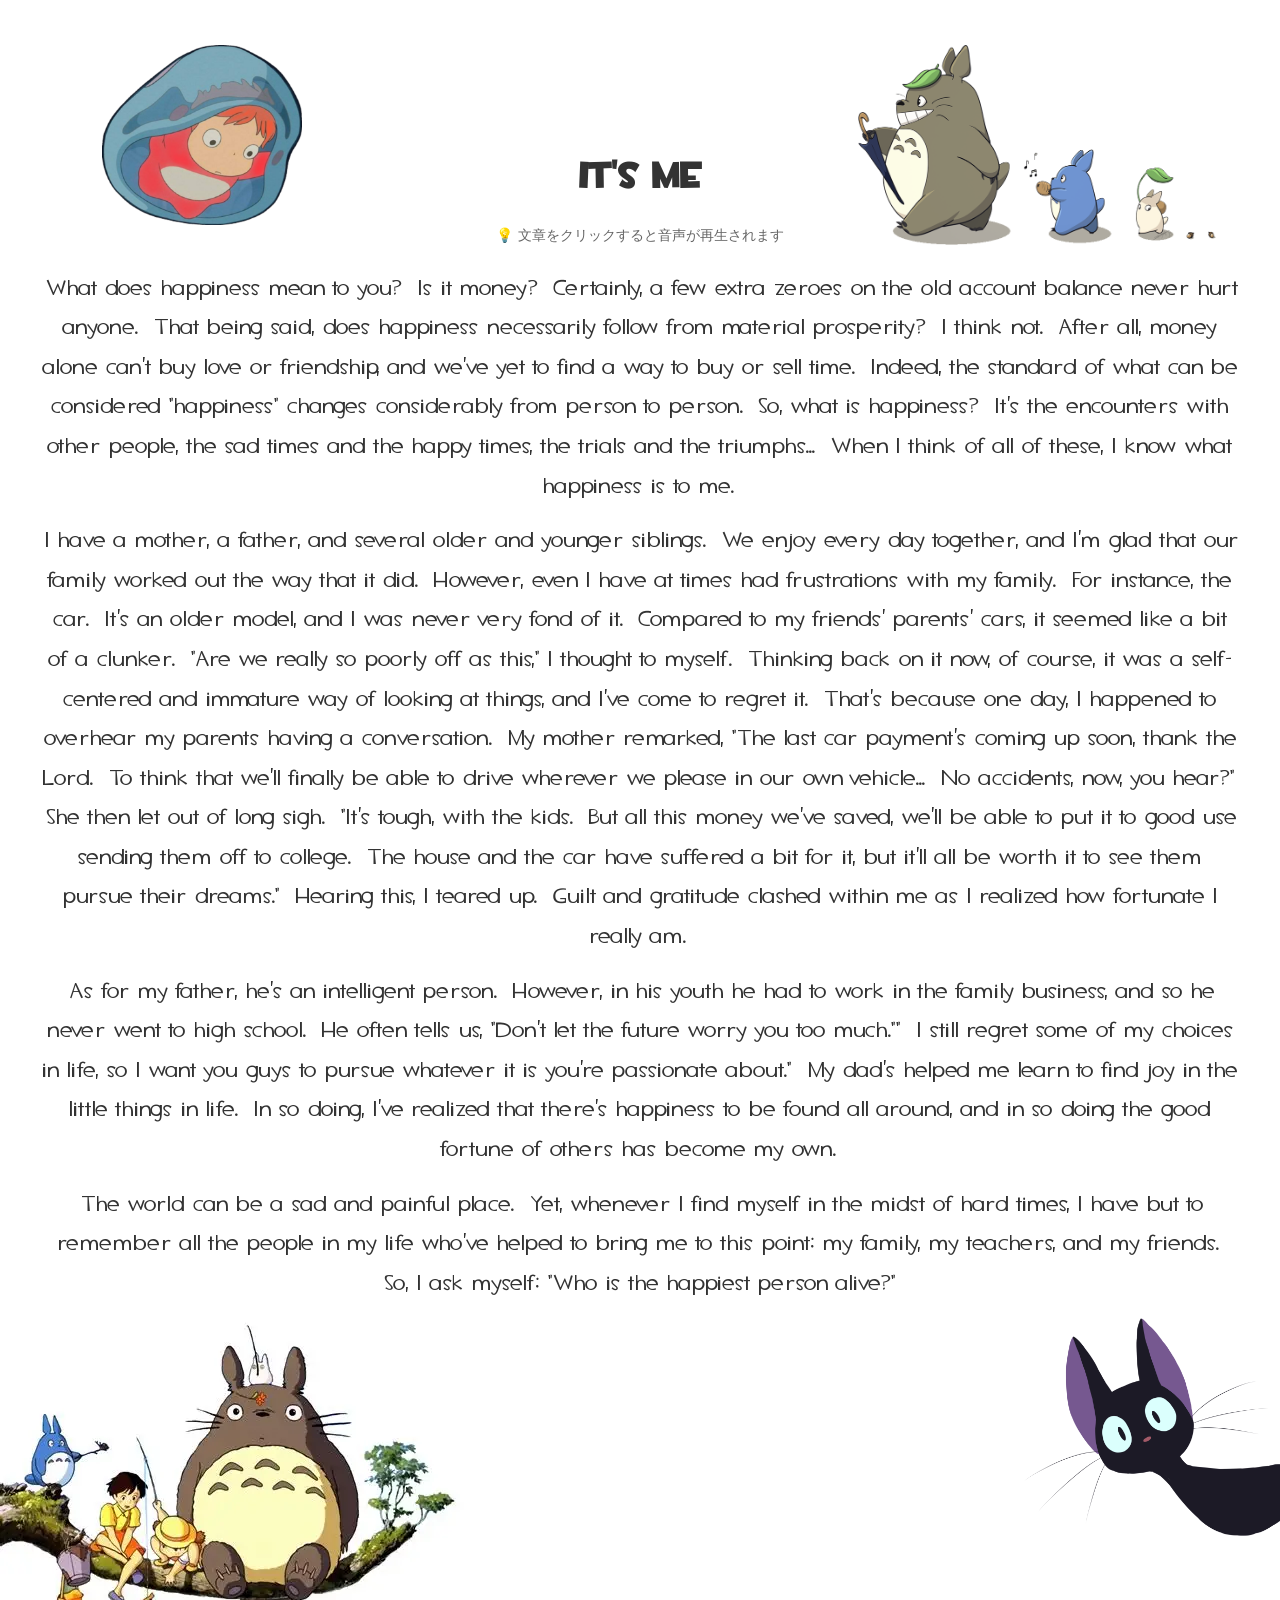
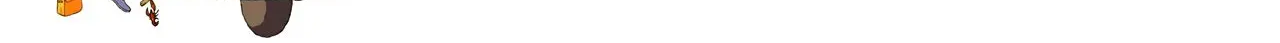
<file: sugurinokenkyuushitsu.html>
<!DOCTYPE html>
<html lang="en">

<head>
    <meta charset="UTF-8">
    <meta name="viewport" content="width=device-width, initial-scale=1.0">
    <title>「寿具里の研究室」</title>
    <link rel="stylesheet" href="css.css">
    <script src="script.js"></script>
    <link rel="icon" type="image/png" href="yoshi.png">
</head>


<body>


    <div class="container">
        <span class="sentence" data-audio="yarnyoshi.mp3"><img src="totoros.png" alt="Header image" class="header-image"></span>
        <span class="sentence" data-audio="lovelysong.mp3"><img src="ponyo.png" alt="Header image" class="header-image2"></span>
        <h1 style="text-align: center;">
            It's Me</h1>
        <p style="text-align: center;" class="info">💡 文章をクリックすると音声が再生されます</p>

        <p style="text-align: center;">
            <span class="sentence" data-audio="sentence1.mp3">What does happiness mean to you?</span>
            <span class="sentence" data-audio="sentence2.mp3">Is it money?</span>
            <span class="sentence" data-audio="sentence3.mp3">Certainly, a few extra zeroes on the old account balance
                never
                hurt anyone.</span>
            <span class="sentence" data-audio="sentence4.mp3">That being said, does happiness necessarily follow from
                material prosperity?</span>
            <span class="sentence" data-audio="sentence5.mp3">I think not.</span>
            <span class="sentence" data-audio="sentence6.mp3">After all, money alone can't buy love or friendship, and
                we've
                yet to find a way to buy or sell time.</span>
            <span class="sentence" data-audio="sentence7.mp3">Indeed, the standard of what can be considered "happiness"
                changes considerably from person to person.</span>
            <span class="sentence" data-audio="sentence8.mp3">So, what is happiness?</span>
            <span class="sentence" data-audio="sentence9.mp3">It's the encounters with other people, the sad times and
                the
                happy times, the trials and the triumphs... </span>
            <span class="sentence" data-audio="sentence10.mp3">When I think of all of these, I know what happiness is to
                me.</span>
        </p>

        <p style="text-align: center;">
            <span class="sentence" data-audio="sentence11.mp3">I have a mother, a father, and several older and younger
                siblings.</span>
            <span class="sentence" data-audio="sentence12.mp3">We enjoy every day together, and I'm glad that our family
                worked out the way that it did.</span>
            <span class="sentence" data-audio="sentence13.mp3">However, even I have at times had frustrations with my
                family.</span>
            <span class="sentence" data-audio="sentence14.mp3">For instance, the car.</span>
            <span class="sentence" data-audio="sentence15.mp3">It's an older model, and I was never very fond of
                it.</span>
            <span class="sentence" data-audio="sentence16.mp3">Compared to my friends' parents' cars, it seemed like a
                bit of
                a clunker.</span>
            <span class="sentence" data-audio="sentence17.mp3">"Are we really so poorly off as this," I thought to
                myself.</span>
            <span class="sentence" data-audio="sentence18.mp3">Thinking back on it now, of course, it was a self-centered
                and
                immature way of looking at things, and I've come to regret it.</span>
            <span class="sentence" data-audio="sentence19.mp3">That's because one day, I happened to overhear my parents
                having a conversation.</span>
            <span class="sentence" data-audio="sentence20.mp3">My mother remarked, "The last car payment's coming up
                soon,
                thank the Lord.</span>
            <span class="sentence" data-audio="sentence21.mp3">To think that we'll finally be able to drive wherever we
                please in our own vehicle...</span>
            <span class="sentence" data-audio="sentence22.mp3">No accidents, now, you hear?"</span>
            <span class="sentence" data-audio="sentence23.mp3">She then let out of long sigh.</span>
            <span class="sentence" data-audio="sentence24.mp3">"It's tough, with the kids.</span>
            <span class="sentence" data-audio="sentence25.mp3">But all this money we've saved, we'll be able to put it to
                good use sending them off to college.</span>
            <span class="sentence" data-audio="sentence26.mp3">The house and the car have suffered a bit for it, but
                it'll
                all be worth it to see them pursue their dreams."</span>
            <span class="sentence" data-audio="sentence27.mp3">Hearing this, I teared up.</span>
            <span class="sentence" data-audio="sentence28.mp3">Guilt and gratitude clashed within me as I realized how
                fortunate I really am.</span>
        </p>

        <p style="text-align: center;">
            <span class="sentence" data-audio="sentence29.mp3">As for my father, he's an intelligent person.</span>
            <span class="sentence" data-audio="sentence30.mp3">However, in his youth he had to work in the family
                business,
                and so he never went to high school.</span>
            <span class="sentence" data-audio="sentence31.mp3">He often tells us, "Don't let the future worry you too
                much.""</span>
            <span class="sentence" data-audio="sentence32.mp3">I still regret some of my choices in life, so I want you
                guys
                to pursue whatever it is you're passionate about."</span>
            <span class="sentence" data-audio="sentence33.mp3">My dad's helped me learn to find joy in the little things
                in
                life.</span>
            <span class="sentence" data-audio="sentence34.mp3">In so doing, I've realized that there's happiness to be
                found
                all around, and in so doing the good fortune of others has become my own.</span>
        </p>

        <p style="text-align: center;">
            <span class="sentence" data-audio="sentence35.mp3">The world can be a sad and painful place.</span>
            <span class="sentence" data-audio="sentence36.mp3">Yet, whenever I find myself in the midst of hard times, I
                have
                but to remember all the people in my life who've helped to bring me to this point: my family, my
                teachers,
                and my friends.</span>
            <span class="sentence" data-audio="sentence37.mp3">So, I ask myself: "Who is the happiest person
                alive?"</span>
        </p>
    </div>

    <span class="sentence" data-audio="woodywoods.mp3"><img src="totorobranch.png" alt="Totoro!" style="position: absolute; left: 0;"></span>
    <span class="sentence" data-audio="rizz.mp3"><img src="jiji.png" alt="Jiji!" style="position: absolute; right: 0; width: 20%"></span>

    <div class="scatter-container">
        <img src="kurosuke.png" alt="まっくろくろすけ" class="scatter-image" style="left: 30%; top: 30%">
        <img src="kurosuke.png" alt="まっくろくろすけ" class="scatter-image" style="left: 40%; top: 40%">
        <img src="kurosuke.png" alt="まっくろくろすけ" class="scatter-image" style="left: 30%; top: 50%">
        <img src="kurosuke.png" alt="まっくろくろすけ" class="scatter-image" style="left: 30%; top: 80%">
        <img src="kurosuke.png" alt="まっくろくろすけ" class="scatter-image" style="left: 50%; top: 60%">
        <img src="kurosuke.png" alt="まっくろくろすけ" class="scatter-image" style="left: 50%; top: 10%">
        <img src="kurosuke.png" alt="まっくろくろすけ" class="scatter-image" style="left: 50%; top: 5%">
        <img src="kurosuke.png" alt="まっくろくろすけ" class="scatter-image" style="left: 50%; top: 40%">
        <img src="kurosuke.png" alt="まっくろくろすけ" class="scatter-image" style="left: 80%; top: 50%">
        <img src="kurosuke.png" alt="まっくろくろすけ" class="scatter-image" style="left: 80%; top: 70%">
        <img src="kurosuke.png" alt="まっくろくろすけ" class="scatter-image" style="left: 75%; top: 90%">
        <img src="kurosuke.png" alt="まっくろくろすけ" class="scatter-image" style="left: 90%; top: 10%">
    </div>

    <script>
        // Create a single audio element that we'll reuse
        const audio = new Audio();
        let currentPlaying = null;

        // Get all clickable sentences
        const sentences = document.querySelectorAll('.sentence');

        sentences.forEach(sentence => {
            sentence.addEventListener('click', function (e) {
                e.stopPropagation();

                const audioFile = this.getAttribute('data-audio');

                // Stop current audio if playing
                if (currentPlaying) {
                    currentPlaying.classList.remove('playing');
                }

                // If clicking the same sentence again, toggle playback
                if (audio.src.endsWith(audioFile) && !audio.paused) {
                    audio.pause();
                    this.classList.remove('playing');
                    currentPlaying = null;
                } else {
                    // Play new audio
                    audio.src = audioFile;
                    audio.play();
                    this.classList.add('playing');
                    currentPlaying = this;
                }
            });
        });

        // Remove highlight when audio finishes playing
        audio.addEventListener('ended', function () {
            if (currentPlaying) {
                currentPlaying.classList.remove('playing');
                currentPlaying = null;
            }
        });
    </script>

    <script>
        function scatterImages() {
            const images = document.querySelectorAll('.scatter-image');

            images.forEach((img, index) => {
                // Random direction and distance
                const angle = Math.random() * Math.PI * 2; // 0 to 360 degrees
                const distance = 800 + Math.random() * 400; // 800-1200px

                const x = Math.cos(angle) * distance;
                const y = Math.sin(angle) * distance;

                // Stagger the animation start
                setTimeout(() => {
                    img.style.transition = `all ${0.5 + Math.random() * 0.5}s ease-out`;
                    img.style.transform = `translate(calc(-50% + ${x}px), calc(-50% + ${y}px))`;
                    img.style.opacity = '0';
                }, index * 100); // 100ms delay between each image
            });
        }

        // Run when page loads
        window.addEventListener('load', scatterImages);
    </script>
</body>

</html>
</file>
<file: css.css>
/* ============================================
   MOBILE-FIRST STYLES (default for all screens)
   ============================================ */


@font-face {
    font-family: 'TF2Build';
    src: url('TF2Build.ttf') format('truetype');
    font-weight: normal;
    font-style: normal;
}

@font-face {
    font-family: 'TF2secondary';
    src: url('TF2secondary.ttf') format('truetype');
    font-weight: normal;
    font-style: normal;
}

* {
    margin: 0;
    padding: 0;
    box-sizing: border-box;
}

body {
    font-family: Arial, sans-serif;
    font-size: 22px;
    line-height: 1.6;
    color: #333;
    background-color: #fff;
}

h1,
h2,
h3 {
    margin: 20px 0 10px 0;
    font-family: 'TF2Build', Arial, sans-serif;
}

p {
    margin: 22px 0;
    font-family: 'TF2secondary', Arial, sans-serif;
}

.sentence {
    display: inline;
    cursor: pointer;
    padding: 2px 4px;
    border-radius: 3px;
    transition: background-color 0.2s;
}

.sentence:hover {
    background-color: #e8f4f8;
}

.sentence.playing {
    background-color: #b3e5fc;
    font-weight: bold;
}

.picture {
    display: inline;
    cursor: pointer;
}

@media (max-width: 889px) {
/* Default container width for mobile */
.container {
    max-width: 100%;
    margin: 0 auto;
    padding: 20px;
}

.header-image {
        position: absolute;
        right: 5%;
        top: 5%;
        width: 27%;
        object-fit: cover;
        /* Crop image to fit */
        animation: slideInRight 0.5s ease-out forwards;
    }

   .header-image2 {
        position: absolute;
        left: 8%;
        width:20%;
        animation: driftAndBob 2.5s ease-in-out forwards;
    }

    body{
        margin: 0px;
        padding: 0px;
    }
}
/* ============================================
   DESKTOP (768px and above)
   ============================================ */

@media (min-width: 890px) {

    .scatter-image {
        position: fixed;
        width: 30px;
        height: 30px;
        z-index: 1000;
        /* Make sure it's on top */
        pointer-events: none;
        /* Optional: lets clicks pass through */
        transition: all 0.6s ease-out;
        animation-delay: 0s;
    }

    .scatter-image.scattered {
        opacity: 0;
    }

    .scatter-container {
        position: fixed;
        /* Key: the container is fixed */
        top: 0;
        left: 0;
        width: 100%;
        height: 100%;
        pointer-events: none;
        /* Lets clicks pass through to content below */
        z-index: 1000;
    }

    .container {
        max-width: 0px;
        margin: 0 auto;
        /*position: relative;*/
        /*border: 1px solid #ddd;*/
    }

    h1 {
        font-size: 36px;
        text-align: center;
    }

    h2 {
        font-size: 28px;
    }

    p {
        line-height: 1.8;
        text-align: center;
    }

    .header-image {
        position: absolute;
        right: 5%;
        top: 5%;
        width: 20%px;
        height: 200px;
        object-fit: cover;
        /* Crop image to fit */
        animation: slideInRight 0.5s ease-out forwards;
    }

    @keyframes slideInRight {
        0% {
            opacity: 0;
            transform: translateX(100%);
            /* Start off right side */
        }

        100% {
            opacity: 1;
            transform: translateX(0);
            /* End at normal position */
        }
    }

    .header-image2 {
        position: absolute;
        left: 8%;
        width: 200px;
        animation: driftAndBob 2.5s ease-in-out forwards;
    }

    @keyframes driftAndBob {
        0% {
            top: -200px;
            opacity: 0;
        }

        20% {
            opacity: 1;
        }

        100% {
            top: 5%;
            /* Final settled position */
        }
    }

    /* Sidebar styling */
    .sidebar {
        background-color: #f0f0f0;
        padding: 20px;
        border-radius: 8px;
        position: sticky;
        top: 20px;
    }

    .scatter-image {
        position: fixed;
        width: 100px;
        height: 100px;
        z-index: 1000;
        /* Make sure it's on top */
        pointer-events: none;
        /* Optional: lets clicks pass through */
        transition: all 0.6s ease-out;
        animation-delay: 0s;
    }

    .scatter-image.scattered {
        opacity: 0;
    }

    .scatter-container {
        position: fixed;
        /* Key: the container is fixed */
        top: 0;
        left: 0;
        width: 100%;
        height: 100%;
        pointer-events: none;
        /* Lets clicks pass through to content below */
        z-index: 1000;
    }

    .container {
        max-width: 1200px;
        margin: 0 auto;
        /*position: relative;*/
        /*border: 1px solid #ddd;*/
    }

    body {
        font-family: Arial, sans-serif;
        margin: 5% 0 auto;
        padding: 20px;
        line-height: 1.8;
    }

    .sentence {
        display: inline;
        cursor: pointer;
        padding: 2px 4px;
        border-radius: 3px;
        transition: background-color 0.2s;
    }

    .sentence:hover {
        background-color: #e8f4f8;
    }

    .sentence.playing {
        background-color: #b3e5fc;
        font-weight: bold;
    }

    p {
        margin: 15px 0;
    }

    .info {
        color: #666;
        font-size: 14px;
        margin-bottom: 20px;
    }

    /* Alternative: fade and scale out */
    /*.scatter-image.scattered {
    opacity: 0;
    transform: translate(-50%, -50%) scale(0.5);
}*/
}
</file>
